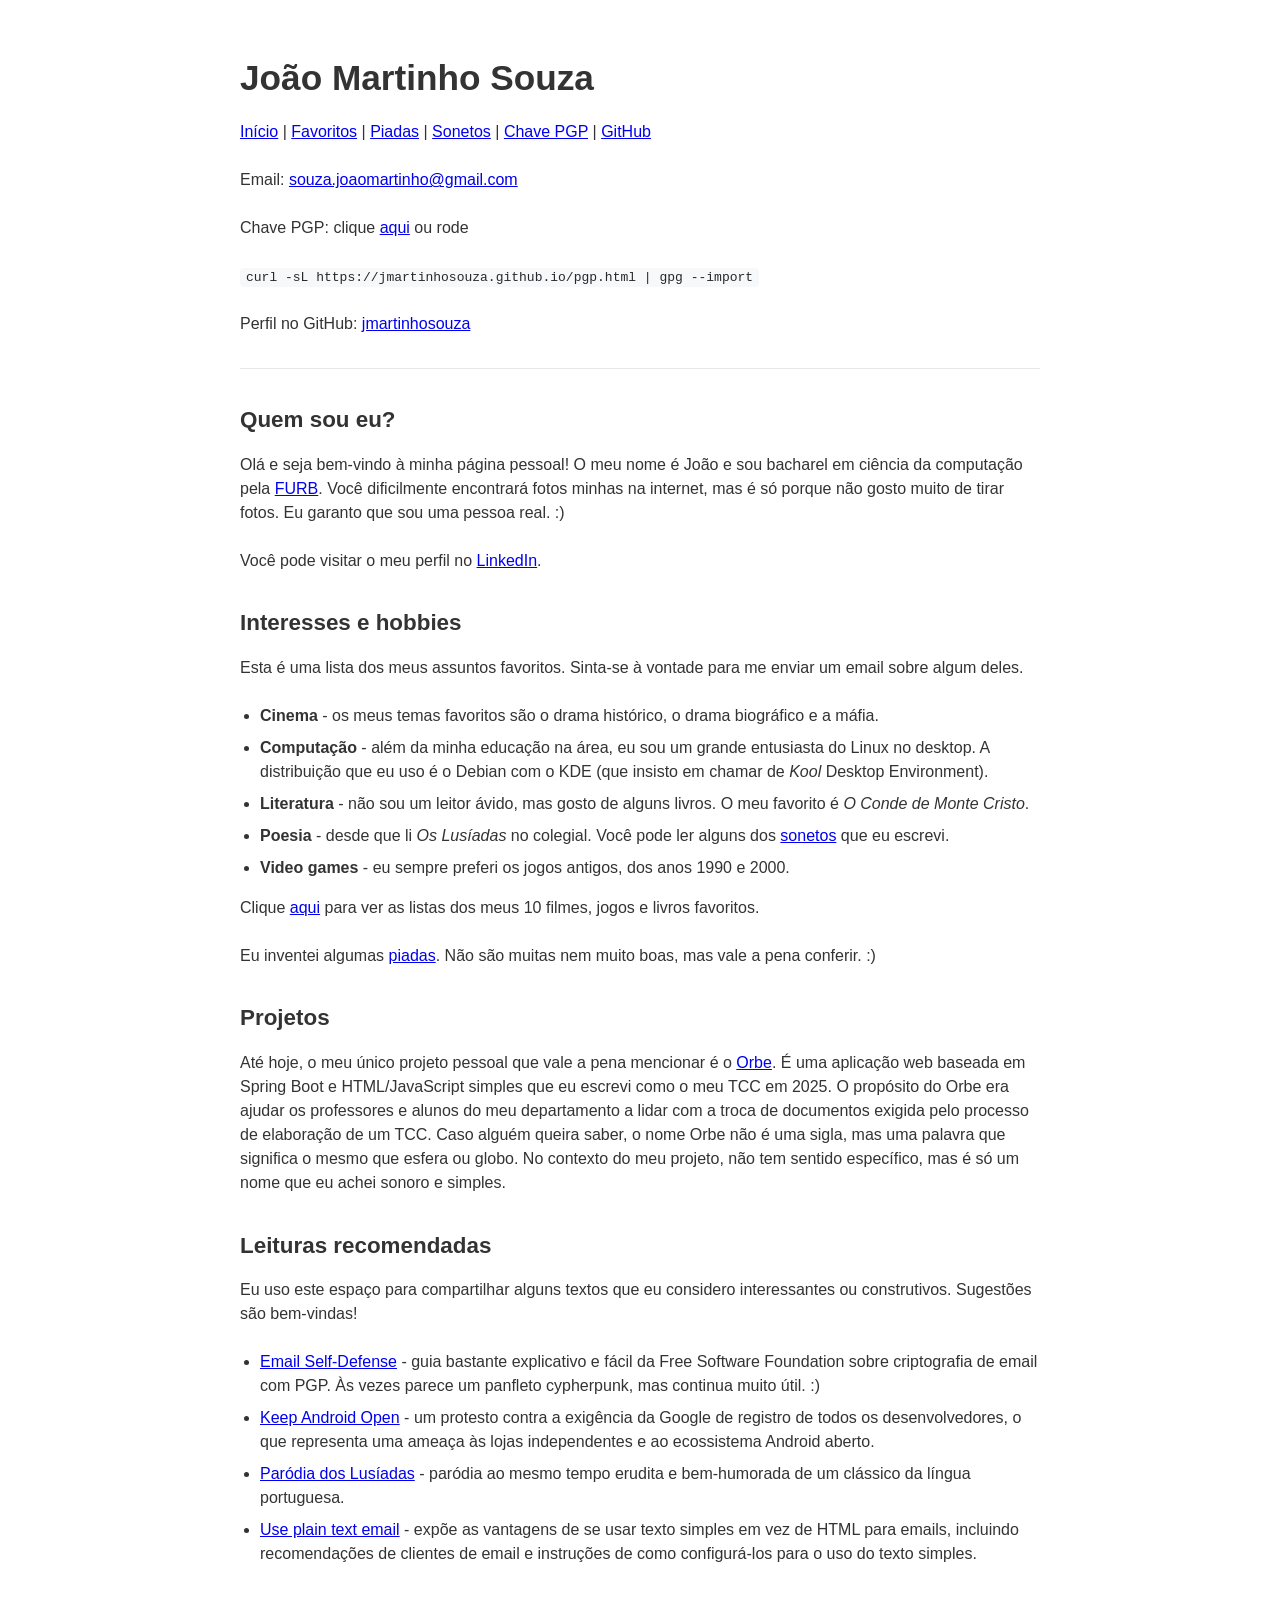
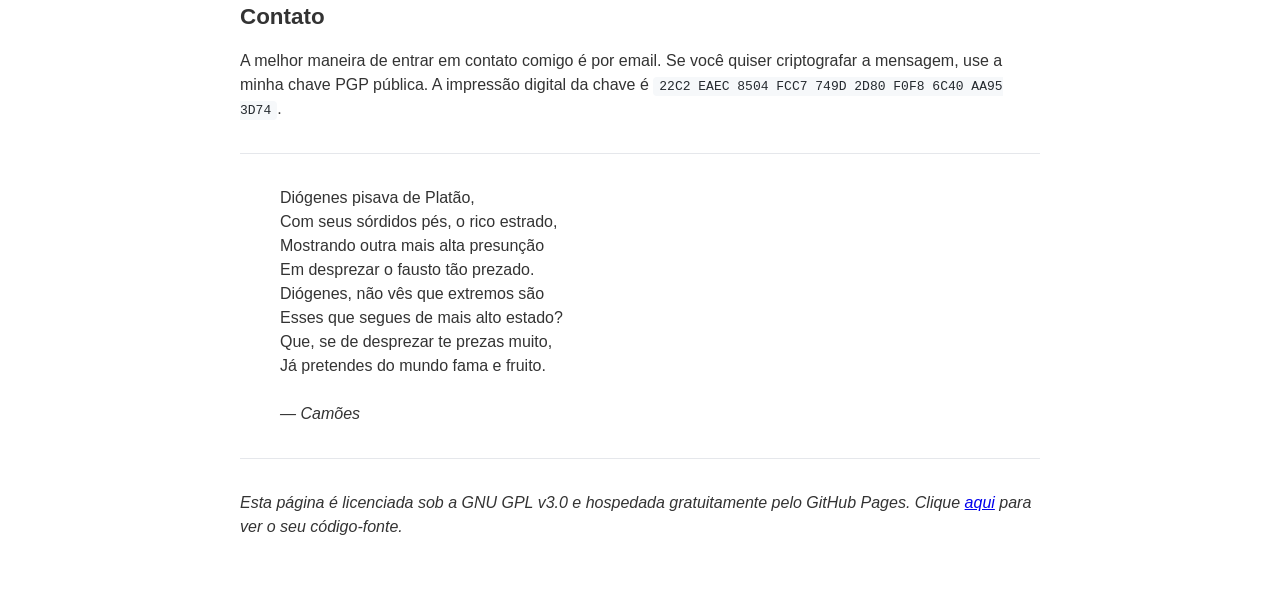
<file: index.html>
<!DOCTYPE html>
<html lang="pt">
<head>
      <meta charset="UTF-8">
      <meta name="viewport" content="width=device-width, initial-scale=1.0">
      <link rel="icon" href="./recursos/gato.jpg">
      <title>A minha página pessoal</title>

      <link rel="stylesheet" href="./estilo.css">
</head>
<body>
<div class="container">

      <h1>João Martinho Souza</h1>

      <p>
            <a href="index.html">Início</a> |
            <a href="favoritos.html">Favoritos</a> |
            <a href="piadas.html">Piadas</a> |
            <a href="sonetos.html">Sonetos</a> |
            <a href="pgp.html">Chave PGP</a> |
            <a href="https://github.com/jmartinhosouza">GitHub</a>
      </p>

      <p>Email: <a href="mailto:souza.joaomartinho@gmail.com">souza.joaomartinho@gmail.com</a></p>
      <p>Chave PGP: clique <a href="./recursos/jms-pub.asc" download>aqui</a> ou rode</p>
      <p><code>curl -sL https://jmartinhosouza.github.io/pgp.html | gpg --import</code></p>
      <p>Perfil no GitHub: <a href="https://github.com/jmartinhosouza">jmartinhosouza</a></p>

      <hr>

      <h3>Quem sou eu?</h3>

      <p>
            Olá e seja bem-vindo à minha página pessoal! O meu nome é João e sou bacharel em ciência da computação
            pela <a href="https://furb.br">FURB</a>. Você dificilmente encontrará fotos minhas na internet, mas é só
            porque não gosto muito de tirar fotos. Eu garanto que sou uma pessoa real. :)
      </p>

      <p>
            Você pode visitar o meu perfil no <a href="https://linkedin.com/in/jmartinhosouza">LinkedIn</a>.
      </p>

      <h3>Interesses e hobbies</h3>

      <p>
            Esta é uma lista dos meus assuntos favoritos. Sinta-se à vontade para me enviar um email sobre algum deles.
      </p>

      <ul>
            <li><b>Cinema</b> - os meus temas favoritos são o drama histórico, o drama biográfico e a máfia.</li>
            <li><b>Computação</b> - além da minha educação na área, eu sou um grande entusiasta do Linux no desktop. A distribuição 
                  que eu uso é o Debian com o KDE (que insisto em chamar de <i>Kool</i> Desktop Environment).</li>
            <li><b>Literatura</b> - não sou um leitor ávido, mas gosto de alguns livros. O meu favorito é <i>O Conde de Monte Cristo</i>.</li>
            <li><b>Poesia</b> - desde que li <i>Os Lusíadas</i> no colegial. Você pode ler alguns dos <a href="sonetos.html">sonetos</a>
                  que eu escrevi.</li>
            <li><b>Video games</b> - eu sempre preferi os jogos antigos, dos anos 1990 e 2000.</li>
      </ul>

      <p>
            Clique <a href="favoritos.html">aqui</a> para ver as listas dos meus 10 filmes, jogos e livros favoritos.
      </p>

      <p>
            Eu inventei algumas <a href="piadas.html">piadas</a>. Não são muitas nem muito boas, mas vale a pena conferir. :)
      </p>

      <h3>Projetos</h3>

      <p>
            Até hoje, o meu único projeto pessoal que vale a pena mencionar é o <a href="https://github.com/jmartinhosouza/orbe">Orbe</a>.
            É uma aplicação web baseada em Spring Boot e HTML/JavaScript simples que eu escrevi como o meu TCC em 2025. O propósito
            do Orbe era ajudar os professores e alunos do meu departamento a lidar com a troca de documentos exigida pelo processo de
            elaboração de um TCC. Caso alguém queira saber, o nome Orbe não é uma sigla, mas uma palavra que significa o mesmo que
            esfera ou globo. No contexto do meu projeto, não tem sentido específico, mas é só um nome que eu achei sonoro e simples.
      </p>

      <h3>Leituras recomendadas</h3>

      <p>
            Eu uso este espaço para compartilhar alguns textos que eu considero interessantes ou construtivos. Sugestões são bem-vindas!
      </p>

      <ul>
            <li><a href="https://emailselfdefense.fsf.org">Email Self-Defense</a> - guia bastante explicativo e fácil da Free Software
                  Foundation sobre criptografia de email com PGP. Às vezes parece um panfleto cypherpunk, mas continua muito
                  útil. :)</li>
            <li><a href="https://keepandroidopen.org/">Keep Android Open</a> - um protesto contra a exigência da Google de registro
                  de todos os desenvolvedores, o que representa uma ameaça às lojas independentes e ao ecossistema Android aberto.</li>
            <li><a href="https://pt.wikisource.org/wiki/Par%C3%B3dia_ao_primeiro_canto_dos_Lus%C3%ADadas_de_Cam%C3%B5es_por_quatro_estudantes_de_%C3%89vora_em_1589">
                  Paródia dos Lusíadas</a> - paródia ao mesmo tempo erudita e bem-humorada de um clássico da língua portuguesa.</li>
            <li><a href="https://useplaintext.email">Use plain text email</a> - expõe as vantagens de se usar texto simples em vez de HTML
                  para emails, incluindo recomendações de clientes de email e instruções de como configurá-los para o uso do texto
                  simples.</li>
      </ul>

      <h3>Contato</h3>

      <p>
            A melhor maneira de entrar em contato comigo é por email. Se você quiser criptografar a mensagem, use a minha chave PGP
            pública. A impressão digital da chave é <code>22C2 EAEC 8504 FCC7 749D 2D80 F0F8 6C40 AA95 3D74</code>.
      </p>

      <hr>

      <blockquote>
            Diógenes pisava de Platão,<br>
            Com seus sórdidos pés, o rico estrado,<br>
            Mostrando outra mais alta presunção<br>
            Em desprezar o fausto tão prezado.<br>
            Diógenes, não vês que extremos são<br>
            Esses que segues de mais alto estado?<br>
            Que, se de desprezar te prezas muito,<br>
            Já pretendes do mundo fama e fruito.<br>
            <br>
            <cite>— Camões</cite>
      </blockquote>

      <hr>

      <p>
            <i>Esta página é licenciada sob a GNU GPL v3.0 e hospedada gratuitamente pelo GitHub Pages. Clique
            <a href="https://github.com/jmartinhosouza/jmartinhosouza.github.io">aqui</a> para ver o seu código-fonte.</i>
      </p>
</div>
</body>
</html>
</file>
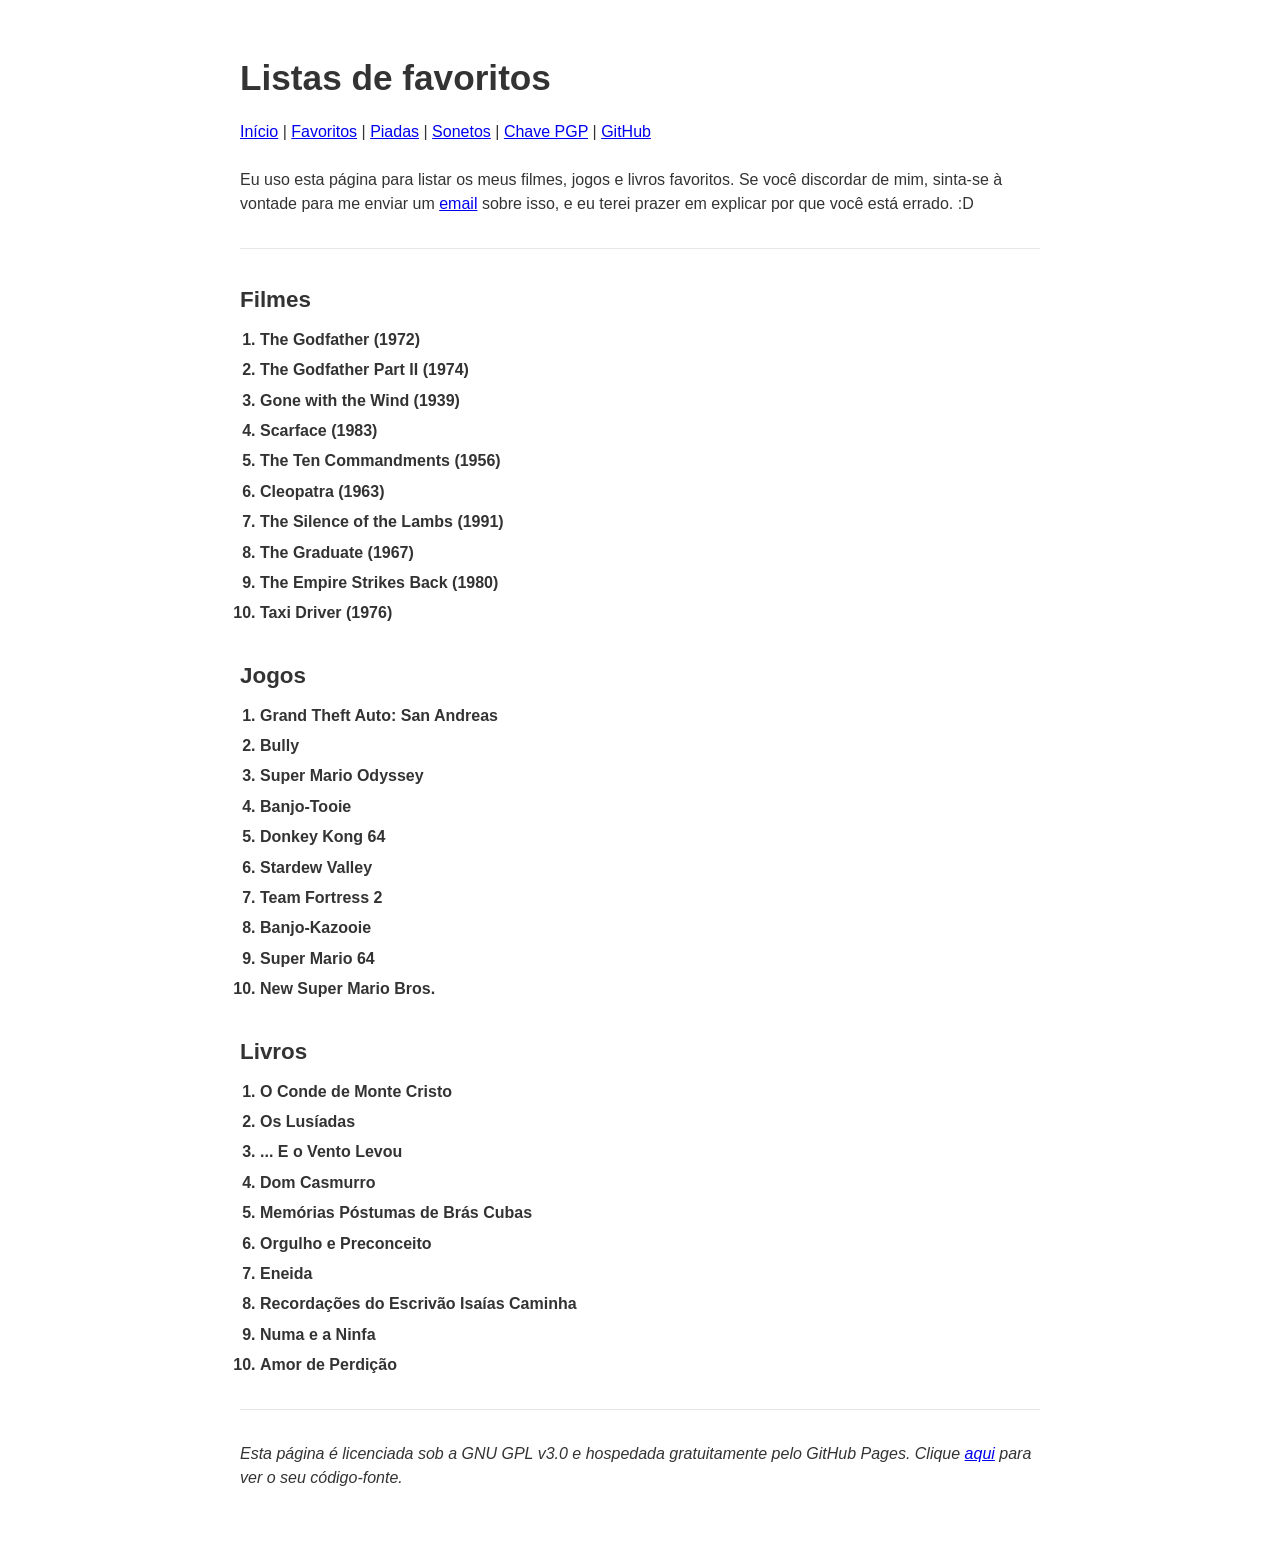
<file: favoritos.html>
<!DOCTYPE html>
<html lang="pt">
<head>
      <meta charset="UTF-8">
      <meta name="viewport" content="width=device-width, initial-scale=1.0">
      <link rel="icon" href="./recursos/gato.jpg">
      <title>Favoritos</title>

      <link rel="stylesheet" href="./estilo.css">
</head>
<body>
<div class="container">

      <h1>Listas de favoritos</h1>

      <p>
            <a href="index.html">Início</a> |
            <a href="favoritos.html">Favoritos</a> |
            <a href="piadas.html">Piadas</a> |
            <a href="sonetos.html">Sonetos</a> |
            <a href="pgp.html">Chave PGP</a> |
            <a href="https://github.com/jmartinhosouza">GitHub</a>
      </p>

      <p>
            Eu uso esta página para listar os meus filmes, jogos e livros favoritos. Se você discordar de mim, sinta-se à vontade
            para me enviar um <a href="mailto:souza.joaomartinho@gmail.com">email</a> sobre isso, e eu terei prazer em explicar por
            que você está errado. :D
      </p>

      <hr>

      <h3>Filmes</h3>

      <ol>
            <li>The Godfather (1972)</li>
            <li>The Godfather Part II (1974)</li>
            <li>Gone with the Wind (1939)</li>
            <li>Scarface (1983)</li>
            <li>The Ten Commandments (1956)</li>
            <li>Cleopatra (1963)</li>
            <li>The Silence of the Lambs (1991)</li>
            <li>The Graduate (1967)</li>
            <li>The Empire Strikes Back (1980)</li>
            <li>Taxi Driver (1976)</li>
      </ol>

      <h3>Jogos</h3>

      <ol>
            <li>Grand Theft Auto: San Andreas</li>
            <li>Bully</li>
            <li>Super Mario Odyssey</li>
            <li>Banjo-Tooie</li>
            <li>Donkey Kong 64</li>
            <li>Stardew Valley</li>
            <li>Team Fortress 2</li>
            <li>Banjo-Kazooie</li>
            <li>Super Mario 64</li>
            <li>New Super Mario Bros.</li>
      </ol>

      <h3>Livros</h3>

      <ol>
            <li>O Conde de Monte Cristo</li>
            <li>Os Lusíadas</li>
            <li>... E o Vento Levou</li>
            <li>Dom Casmurro</li>
            <li>Memórias Póstumas de Brás Cubas</li>
            <li>Orgulho e Preconceito</li>
            <li>Eneida</li>
            <li>Recordações do Escrivão Isaías Caminha</li>
            <li>Numa e a Ninfa</li>
            <li>Amor de Perdição</li>
      </ol>

      <hr>

      <p>
            <i>Esta página é licenciada sob a GNU GPL v3.0 e hospedada gratuitamente pelo GitHub Pages. Clique
            <a href="https://github.com/jmartinhosouza/jmartinhosouza.github.io">aqui</a> para ver o seu código-fonte.</i>
      </p>
</div>
</body>
</html>
</file>
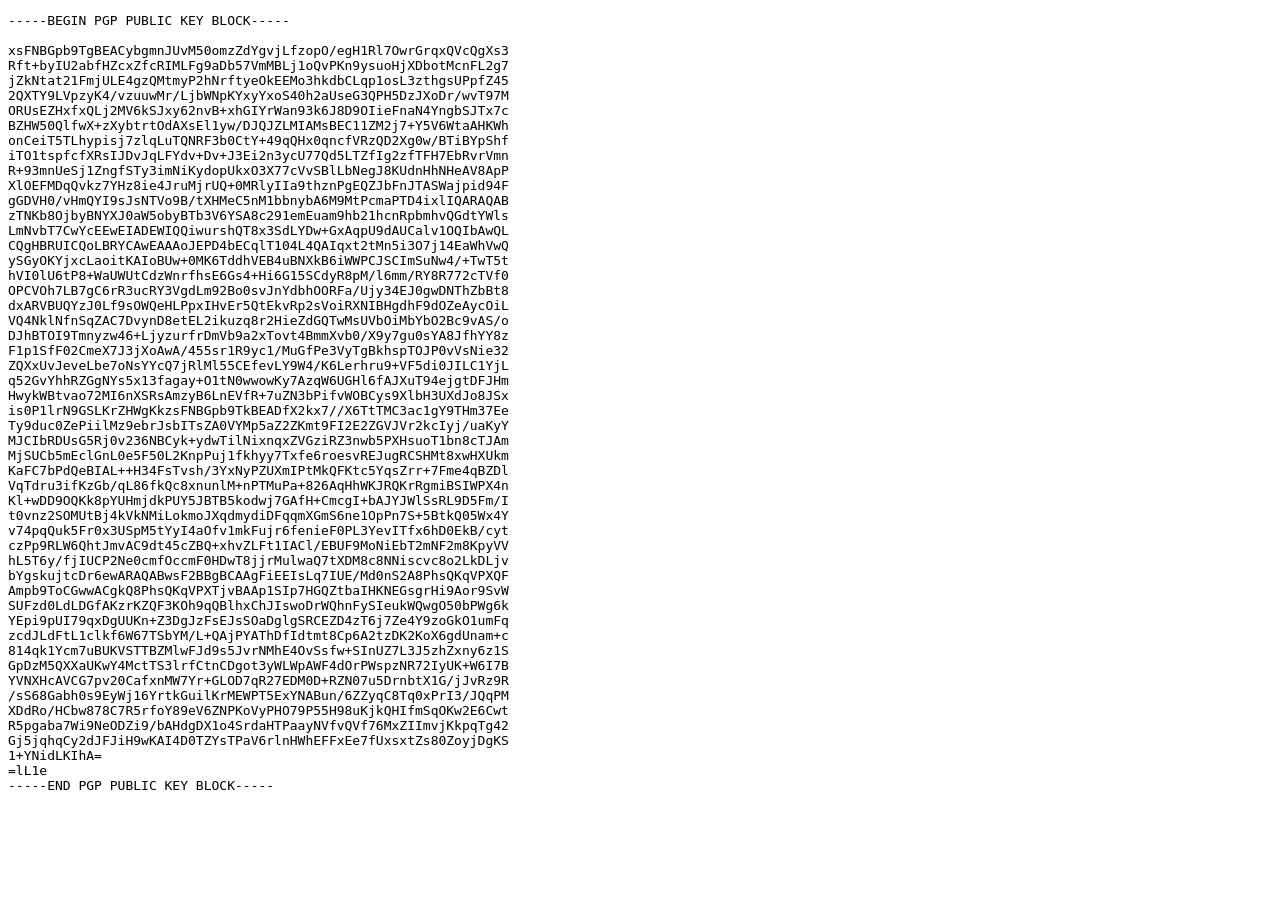
<file: pgp.html>
<!DOCTYPE html>
<html lang="pt">
<head>
      <meta charset="UTF-8">
      <meta name="viewport" content="width=device-width, initial-scale=1.0">
      <link rel="icon" href="./recursos/gato.jpg">
      <title>Chave PGP</title>

      <style>
            pre {
                  white-space: pre-wrap;
                  word-break: break-word;
                  overflow-x: auto;
                  max-width: 100%;
            }
      </style>
</head>
<body>
      <pre>
-----BEGIN PGP PUBLIC KEY BLOCK-----

xsFNBGpb9TgBEACybgmnJUvM50omzZdYgvjLfzopO/egH1Rl7OwrGrqxQVcQgXs3
Rft+byIU2abfHZcxZfcRIMLFg9aDb57VmMBLj1oQvPKn9ysuoHjXDbotMcnFL2g7
jZkNtat21FmjULE4gzQMtmyP2hNrftyeOkEEMo3hkdbCLqp1osL3zthgsUPpfZ45
2QXTY9LVpzyK4/vzuuwMr/LjbWNpKYxyYxoS40h2aUseG3QPH5DzJXoDr/wvT97M
ORUsEZHxfxQLj2MV6kSJxy62nvB+xhGIYrWan93k6J8D9OIieFnaN4YngbSJTx7c
BZHW50QlfwX+zXybtrtOdAXsEl1yw/DJQJZLMIAMsBEC11ZM2j7+Y5V6WtaAHKWh
onCeiT5TLhypisj7zlqLuTQNRF3b0CtY+49qQHx0qncfVRzQD2Xg0w/BTiBYpShf
iTO1tspfcfXRsIJDvJqLFYdv+Dv+J3Ei2n3ycU77Qd5LTZfIg2zfTFH7EbRvrVmn
R+93mnUeSj1ZngfSTy3imNiKydopUkxO3X77cVvSBlLbNegJ8KUdnHhNHeAV8ApP
XlOEFMDqQvkz7YHz8ie4JruMjrUQ+0MRlyIIa9thznPgEQZJbFnJTASWajpid94F
gGDVH0/vHmQYI9sJsNTVo9B/tXHMeC5nM1bbnybA6M9MtPcmaPTD4ixlIQARAQAB
zTNKb8OjbyBNYXJ0aW5obyBTb3V6YSA8c291emEuam9hb21hcnRpbmhvQGdtYWls
LmNvbT7CwYcEEwEIADEWIQQiwurshQT8x3SdLYDw+GxAqpU9dAUCalv1OQIbAwQL
CQgHBRUICQoLBRYCAwEAAAoJEPD4bECqlT104L4QAIqxt2tMn5i3O7j14EaWhVwQ
ySGyOKYjxcLaoitKAIoBUw+0MK6TddhVEB4uBNXkB6iWWPCJSCImSuNw4/+TwT5t
hVI0lU6tP8+WaUWUtCdzWnrfhsE6Gs4+Hi6G15SCdyR8pM/l6mm/RY8R772cTVf0
OPCVOh7LB7gC6rR3ucRY3VgdLm92Bo0svJnYdbhOORFa/Ujy34EJ0gwDNThZbBt8
dxARVBUQYzJ0Lf9sOWQeHLPpxIHvEr5QtEkvRp2sVoiRXNIBHgdhF9dOZeAycOiL
VQ4NklNfnSqZAC7DvynD8etEL2ikuzq8r2HieZdGQTwMsUVbOiMbYbO2Bc9vAS/o
DJhBTOI9Tmnyzw46+LjyzurfrDmVb9a2xTovt4BmmXvb0/X9y7gu0sYA8JfhYY8z
F1p1SfF02CmeX7J3jXoAwA/455sr1R9yc1/MuGfPe3VyTgBkhspTOJP0vVsNie32
ZQXxUvJeveLbe7oNsYYcQ7jRlMl55CEfevLY9W4/K6Lerhru9+VF5di0JILC1YjL
q52GvYhhRZGgNYs5x13fagay+O1tN0wwowKy7AzqW6UGHl6fAJXuT94ejgtDFJHm
HwykWBtvao72MI6nXSRsAmzyB6LnEVfR+7uZN3bPifvWOBCys9XlbH3UXdJo8JSx
is0P1lrN9GSLKrZHWgKkzsFNBGpb9TkBEADfX2kx7//X6TtTMC3ac1gY9THm37Ee
Ty9duc0ZePiilMz9ebrJsbITsZA0VYMp5aZ2ZKmt9FI2E2ZGVJVr2kcIyj/uaKyY
MJCIbRDUsG5Rj0v236NBCyk+ydwTilNixnqxZVGziRZ3nwb5PXHsuoT1bn8cTJAm
MjSUCb5mEclGnL0e5F50L2KnpPuj1fkhyy7Txfe6roesvREJugRCSHMt8xwHXUkm
KaFC7bPdQeBIAL++H34FsTvsh/3YxNyPZUXmIPtMkQFKtc5YqsZrr+7Fme4qBZDl
VqTdru3ifKzGb/qL86fkQc8xnunlM+nPTMuPa+826AqHhWKJRQKrRgmiBSIWPX4n
Kl+wDD9OQKk8pYUHmjdkPUY5JBTB5kodwj7GAfH+CmcgI+bAJYJWlSsRL9D5Fm/I
t0vnz2SOMUtBj4kVkNMiLokmoJXqdmydiDFqqmXGmS6ne1OpPn7S+5BtkQ05Wx4Y
v74pqQuk5Fr0x3USpM5tYyI4aOfv1mkFujr6fenieF0PL3YevITfx6hD0EkB/cyt
czPp9RLW6QhtJmvAC9dt45cZBQ+xhvZLFt1IACl/EBUF9MoNiEbT2mNF2m8KpyVV
hL5T6y/fjIUCP2Ne0cmfOccmF0HDwT8jjrMulwaQ7tXDM8c8NNiscvc8o2LkDLjv
bYgskujtcDr6ewARAQABwsF2BBgBCAAgFiEEIsLq7IUE/Md0nS2A8PhsQKqVPXQF
Ampb9ToCGwwACgkQ8PhsQKqVPXTjvBAAp1SIp7HGQZtbaIHKNEGsgrHi9Aor9SvW
SUFzd0LdLDGfAKzrKZQF3KOh9qQBlhxChJIswoDrWQhnFySIeukWQwgO50bPWg6k
YEpi9pUI79qxDgUUKn+Z3DgJzFsEJsSOaDglgSRCEZD4zT6j7Ze4Y9zoGkO1umFq
zcdJLdFtL1clkf6W67TSbYM/L+QAjPYAThDfIdtmt8Cp6A2tzDK2KoX6gdUnam+c
814qk1Ycm7uBUKVSTTBZMlwFJd9s5JvrNMhE4OvSsfw+SInUZ7L3J5zhZxny6z1S
GpDzM5QXXaUKwY4MctTS3lrfCtnCDgot3yWLWpAWF4dOrPWspzNR72IyUK+W6I7B
YVNXHcAVCG7pv20CafxnMW7Yr+GLOD7qR27EDM0D+RZN07u5DrnbtX1G/jJvRz9R
/sS68Gabh0s9EyWj16YrtkGuilKrMEWPT5ExYNABun/6ZZyqC8Tq0xPrI3/JQqPM
XDdRo/HCbw878C7R5rfoY89eV6ZNPKoVyPHO79P55H98uKjkQHIfmSqOKw2E6Cwt
R5pgaba7Wi9NeODZi9/bAHdgDX1o4SrdaHTPaayNVfvQVf76MxZIImvjKkpqTg42
Gj5jqhqCy2dJFJiH9wKAI4D0TZYsTPaV6rlnHWhEFFxEe7fUxsxtZs80ZoyjDgKS
1+YNidLKIhA=
=lL1e
-----END PGP PUBLIC KEY BLOCK-----
      </pre>
</body>
</html>
</file>
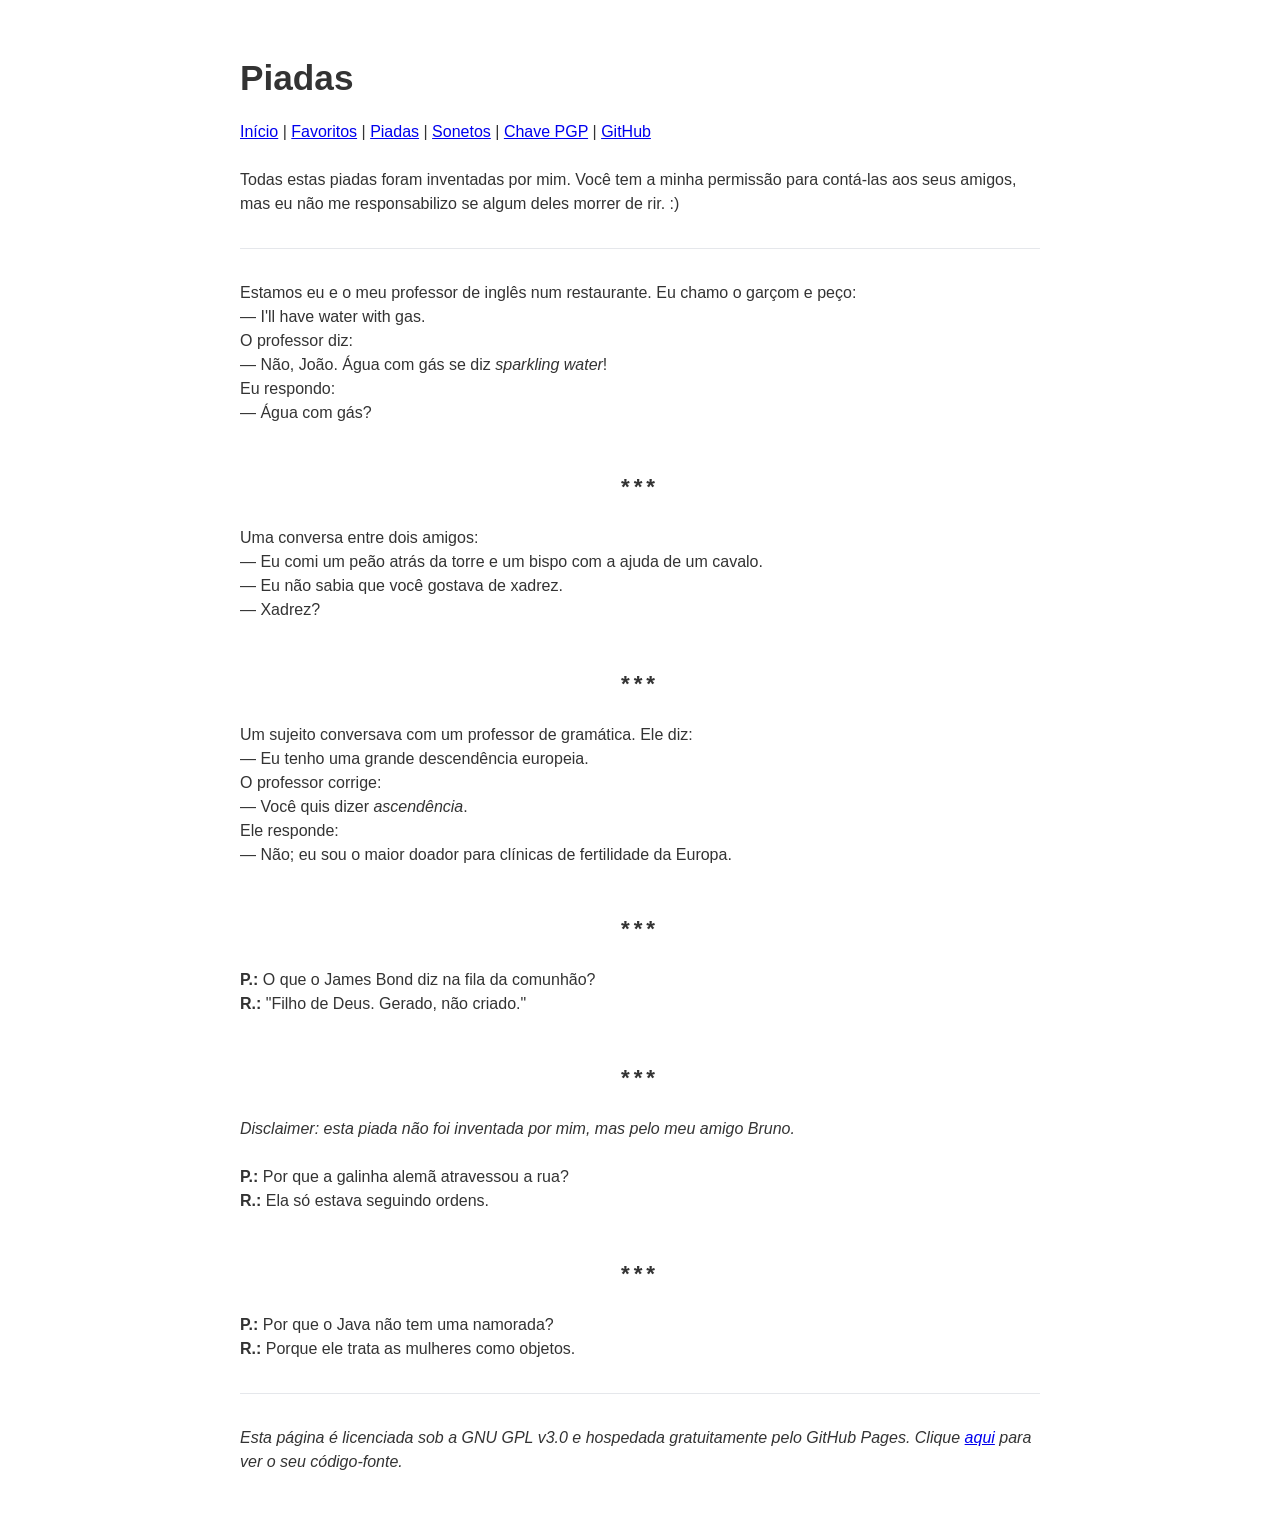
<file: piadas.html>
<!DOCTYPE html>
<html lang="pt">
<head>
      <meta charset="UTF-8">
      <meta name="viewport" content="width=device-width, initial-scale=1.0">
      <link rel="icon" href="./recursos/gato.jpg">
      <title>Piadas</title>

      <link rel="stylesheet" href="./estilo.css">
</head>
<body class="pagina-piadas">
<div class="container">

      <h1>Piadas</h1>

      <p>
            <a href="index.html">Início</a> |
            <a href="favoritos.html">Favoritos</a> |
            <a href="piadas.html">Piadas</a> |
            <a href="sonetos.html">Sonetos</a> |
            <a href="pgp.html">Chave PGP</a> |
            <a href="https://github.com/jmartinhosouza">GitHub</a>
      </p>

      <p>
            Todas estas piadas foram inventadas por mim. Você tem a minha permissão para contá-las aos seus amigos, mas eu não me responsabilizo
            se algum deles morrer de rir. :)
      </p>

      <hr>

      <p>
            Estamos eu e o meu professor de inglês num restaurante. Eu chamo o garçom e peço:<br>
            — I'll have water with gas.<br>
            O professor diz:<br>
            — Não, João. Água com gás se diz <i>sparkling water</i>!<br>
            Eu respondo:<br>
            — Água com gás?
      </p>

      <h3>***</h3>

      <p>
            Uma conversa entre dois amigos:<br>
            — Eu comi um peão atrás da torre e um bispo com a ajuda de um cavalo.<br>
            — Eu não sabia que você gostava de xadrez.<br>
            — Xadrez?
      </p>

      <h3>***</h3>

      <p>
            Um sujeito conversava com um professor de gramática. Ele diz:<br>
            — Eu tenho uma grande descendência europeia.<br>
            O professor corrige:<br>
            — Você quis dizer <i>ascendência</i>.<br>
            Ele responde:<br>
            — Não; eu sou o maior doador para clínicas de fertilidade da Europa.
      </p>

      <h3>***</h3>

      <p>
            <b>P.:</b> O que o James Bond diz na fila da comunhão?<br>
            <b>R.:</b> "Filho de Deus. Gerado, não criado."
      </p>

      <h3>***</h3>

      <p>
            <i>Disclaimer: esta piada não foi inventada por mim, mas pelo meu amigo Bruno.</i><br>
            <br>
            <b>P.:</b> Por que a galinha alemã atravessou a rua?<br>
            <b>R.:</b> Ela só estava seguindo ordens.
      </p>

      <h3>***</h3>

      <p>
            <b>P.:</b> Por que o Java não tem uma namorada?<br>
            <b>R.:</b> Porque ele trata as mulheres como objetos.
      </p>

      <hr>

      <p>
            <i>Esta página é licenciada sob a GNU GPL v3.0 e hospedada gratuitamente pelo GitHub Pages. Clique
            <a href="https://github.com/jmartinhosouza/jmartinhosouza.github.io">aqui</a> para ver o seu código-fonte.</i>
      </p>
</div>
</body>
</html>
</file>
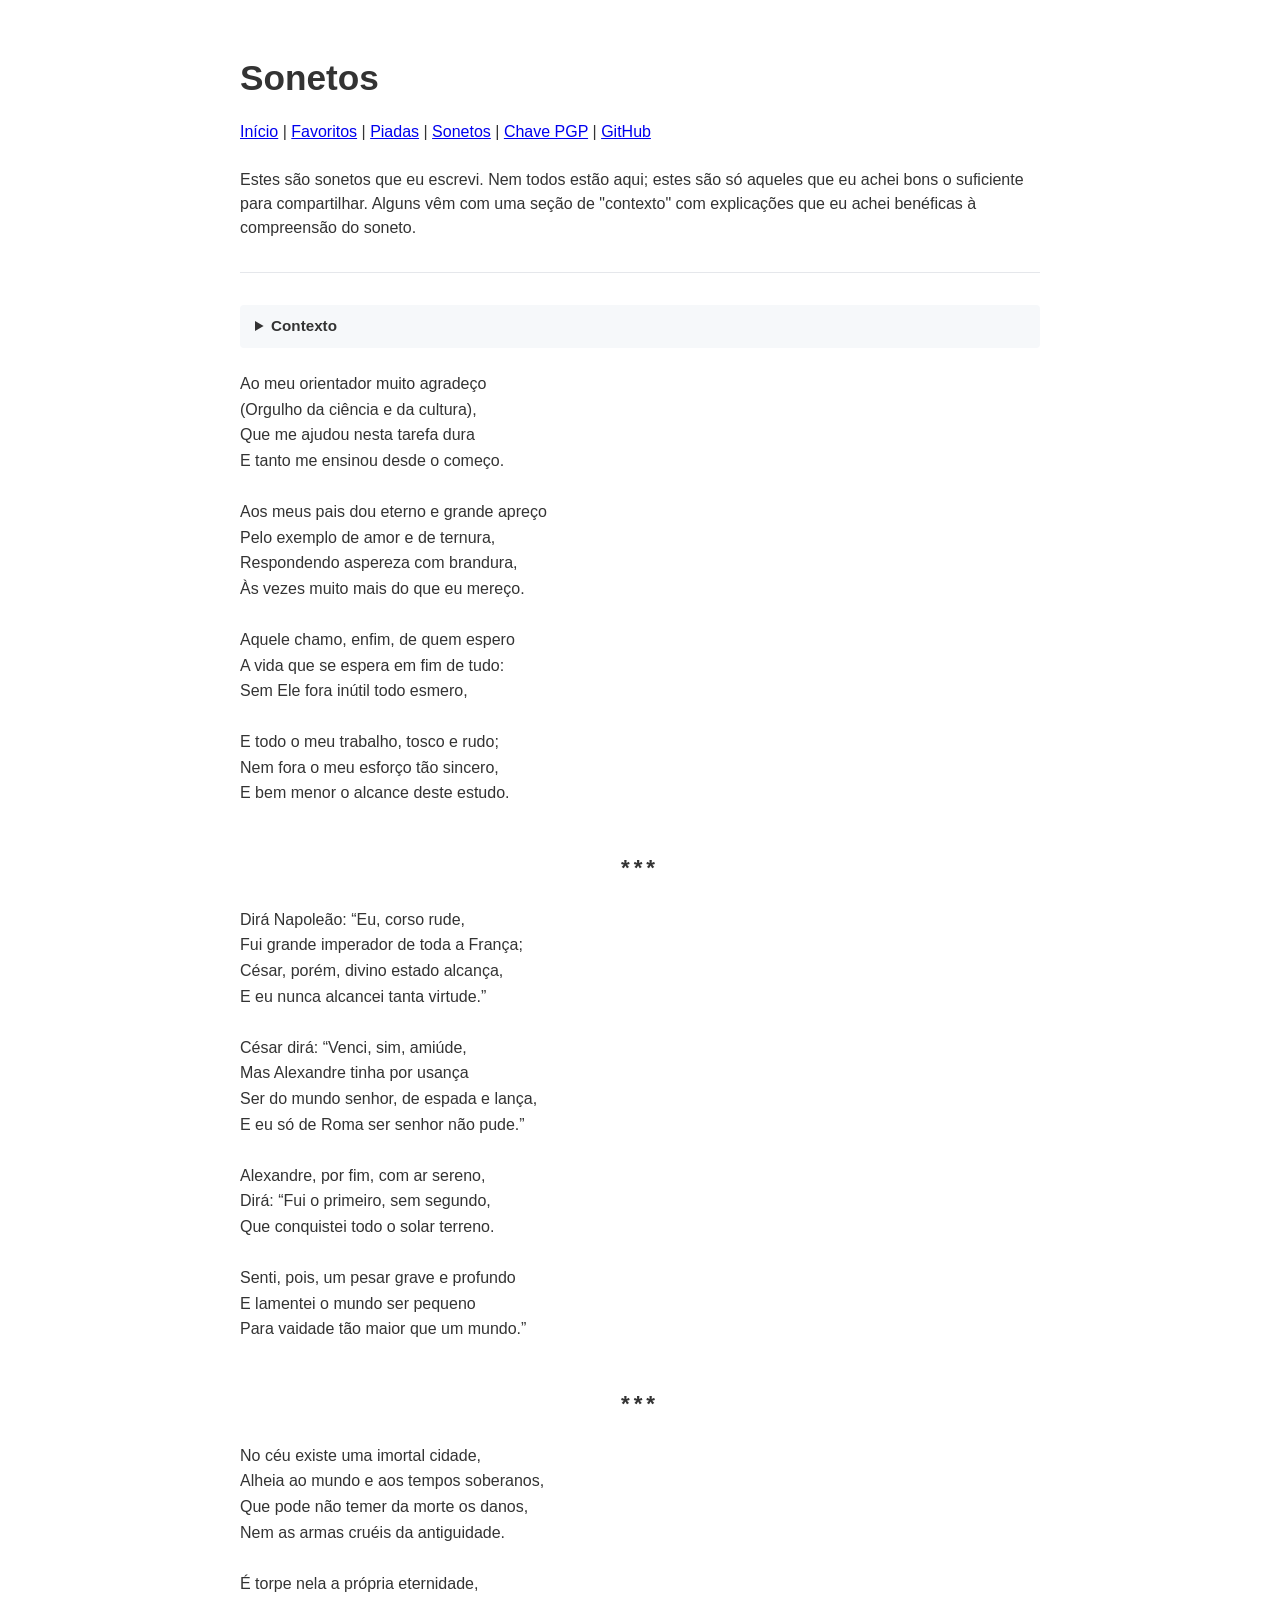
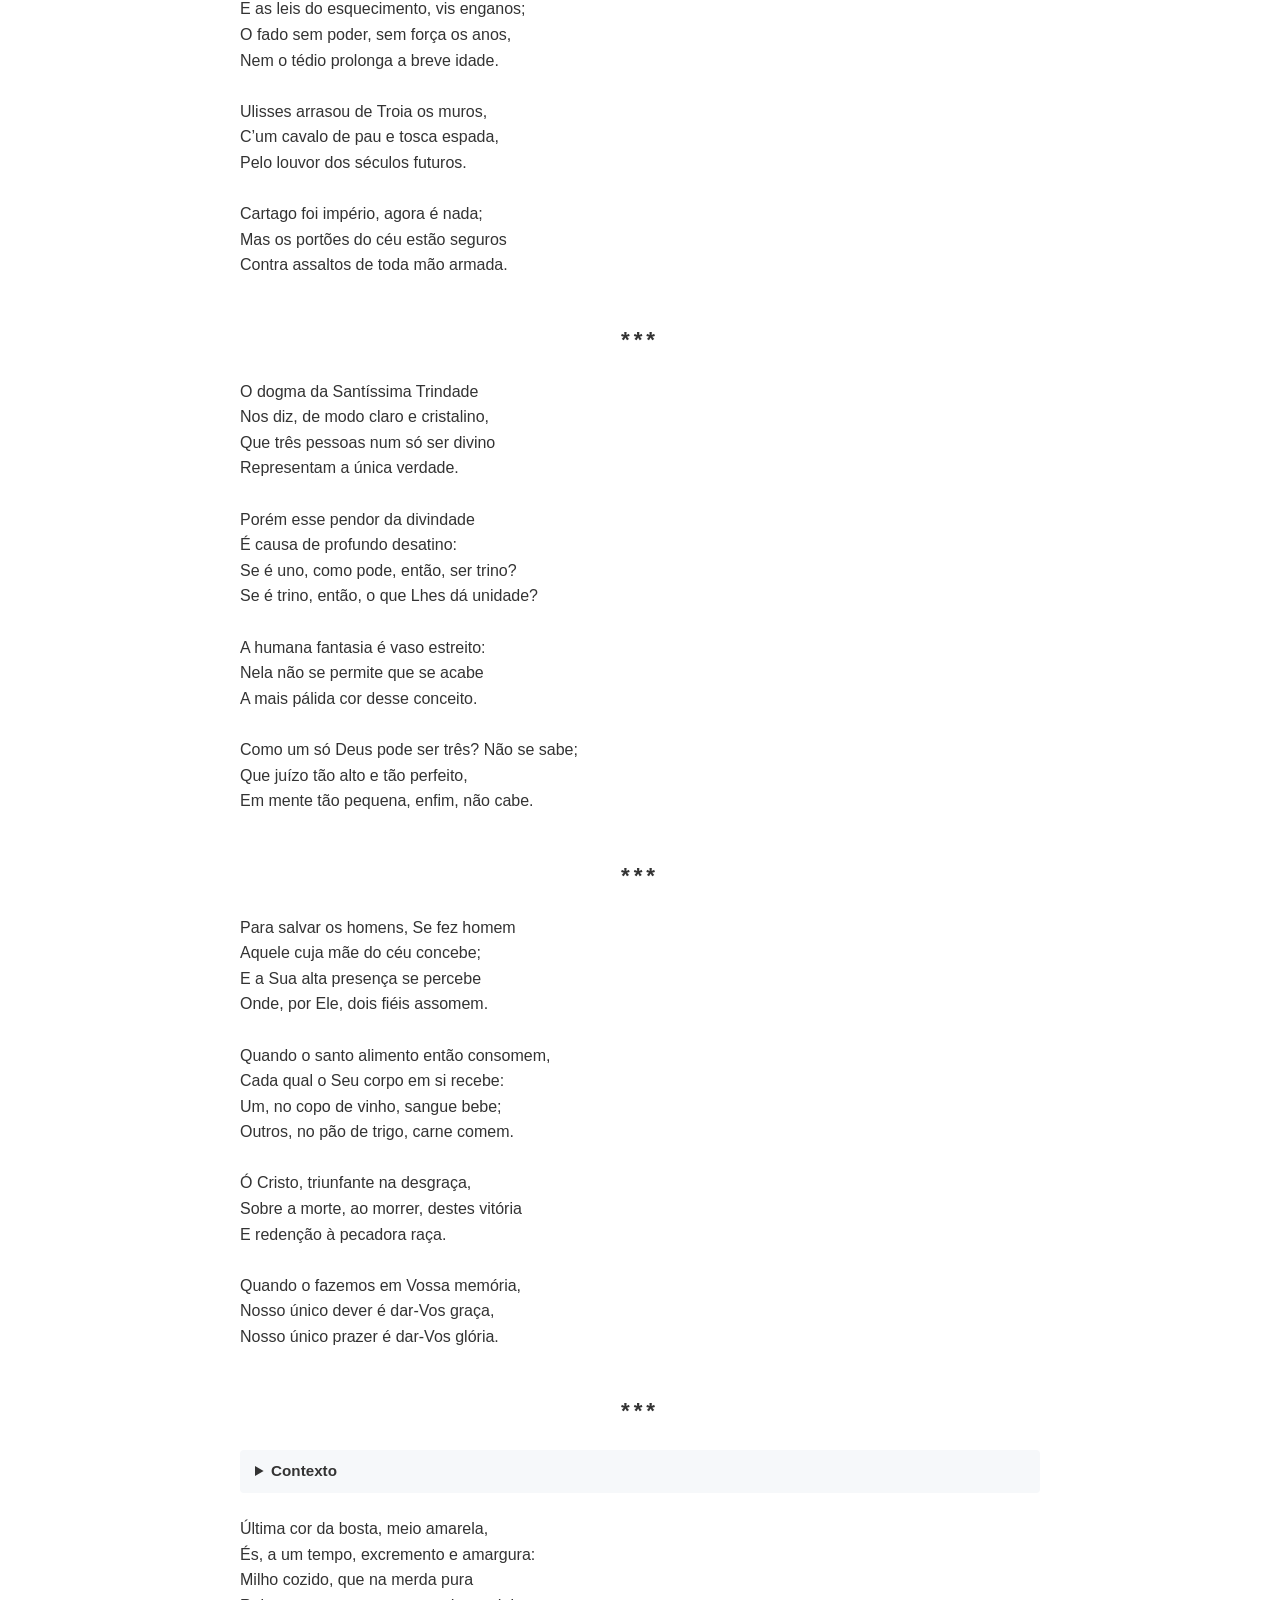
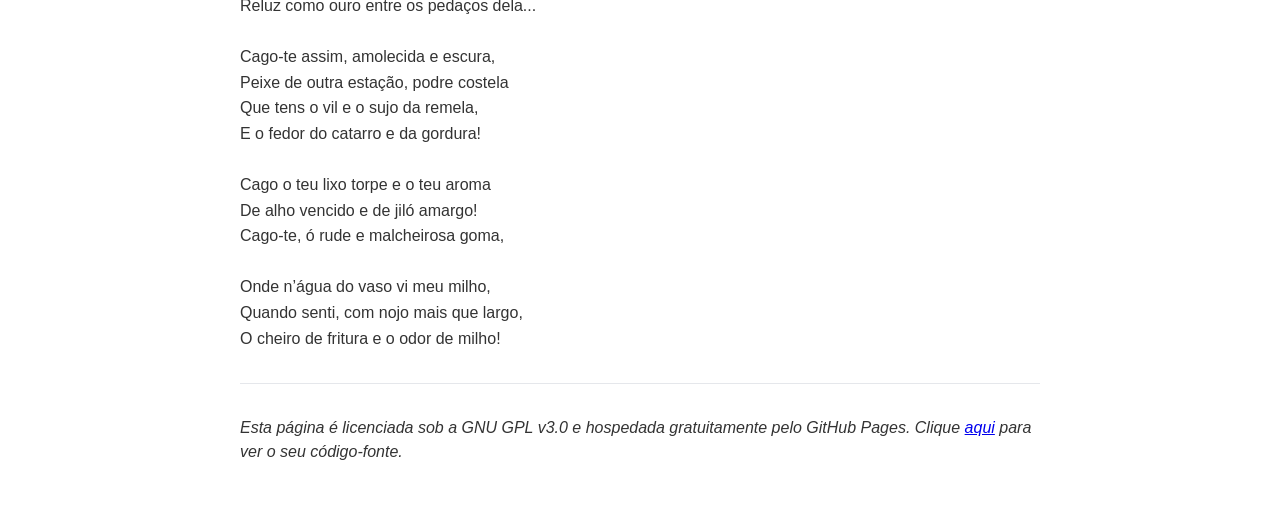
<file: sonetos.html>
<!DOCTYPE html>
<html lang="pt">
<head>
      <meta charset="UTF-8">
      <meta name="viewport" content="width=device-width, initial-scale=1.0">
      <link rel="icon" href="./recursos/gato.jpg">
      <title>Sonetos</title>

      <link rel="stylesheet" href="./estilo.css">
</head>
<body class="pagina-sonetos">
<div class="container">

      <h1>Sonetos</h1>

      <p>
            <a href="index.html">Início</a> |
            <a href="favoritos.html">Favoritos</a> |
            <a href="piadas.html">Piadas</a> |
            <a href="sonetos.html">Sonetos</a> |
            <a href="pgp.html">Chave PGP</a> |
            <a href="https://github.com/jmartinhosouza">GitHub</a>
      </p>

      <p>
            Estes são sonetos que eu escrevi. Nem todos estão aqui; estes são só aqueles que eu achei bons o suficiente para compartilhar.
            Alguns vêm com uma seção de "contexto" com explicações que eu achei benéficas à compreensão do soneto.
      </p>

      <hr>

      <details>
            <summary>Contexto</summary>
            Eu escrevi este soneto para a página de agradecimentos da monografia do meu TCC,
            que no entanto nunca foi publicado porque eu optei pelo formato de artigo, que não tem essa página.
      </details>

      <p class="soneto">
            Ao meu orientador muito agradeço<br>
            (Orgulho da ciência e da cultura),<br>
            Que me ajudou nesta tarefa dura<br>
            E tanto me ensinou desde o começo.<br>
            <br>
            Aos meus pais dou eterno e grande apreço<br>
            Pelo exemplo de amor e de ternura,<br>
            Respondendo aspereza com brandura,<br>
            Às vezes muito mais do que eu mereço.<br>
            <br>
            Aquele chamo, enfim, de quem espero<br>
            A vida que se espera em fim de tudo:<br>
            Sem Ele fora inútil todo esmero,<br>
            <br>
            E todo o meu trabalho, tosco e rudo;<br>
            Nem fora o meu esforço tão sincero,<br>
            E bem menor o alcance deste estudo.
      </p>

      <h3>***</h3>

      <p class="soneto">
            Dirá Napoleão: “Eu, corso rude,<br>
            Fui grande imperador de toda a França;<br>
            César, porém, divino estado alcança,<br>
            E eu nunca alcancei tanta virtude.”<br>
            <br>
            César dirá: “Venci, sim, amiúde,<br>
            Mas Alexandre tinha por usança<br>
            Ser do mundo senhor, de espada e lança,<br>
            E eu só de Roma ser senhor não pude.”<br>
            <br>
            Alexandre, por fim, com ar sereno,<br>
            Dirá: “Fui o primeiro, sem segundo,<br>
            Que conquistei todo o solar terreno.<br>
            <br>
            Senti, pois, um pesar grave e profundo<br>
            E lamentei o mundo ser pequeno<br>
            Para vaidade tão maior que um mundo.”
      </p>

      <h3>***</h3>

      <p class="soneto">
            No céu existe uma imortal cidade,<br>
            Alheia ao mundo e aos tempos soberanos,<br>
            Que pode não temer da morte os danos,<br>
            Nem as armas cruéis da antiguidade.<br>
            <br>
            É torpe nela a própria eternidade,<br>
            E as leis do esquecimento, vis enganos;<br>
            O fado sem poder, sem força os anos,<br>
            Nem o tédio prolonga a breve idade.<br>
            <br>
            Ulisses arrasou de Troia os muros,<br>
            C’um cavalo de pau e tosca espada,<br>
            Pelo louvor dos séculos futuros.<br>
            <br>
            Cartago foi império, agora é nada;<br>
            Mas os portões do céu estão seguros<br>
            Contra assaltos de toda mão armada.
      </p>

      <h3>***</h3>

      <p class="soneto">
            O dogma da Santíssima Trindade<br>
            Nos diz, de modo claro e cristalino,<br>
            Que três pessoas num só ser divino<br>
            Representam a única verdade.<br>
            <br>
            Porém esse pendor da divindade<br>
            É causa de profundo desatino:<br>
            Se é uno, como pode, então, ser trino?<br>
            Se é trino, então, o que Lhes dá unidade?<br>
            <br>
            A humana fantasia é vaso estreito:<br>
            Nela não se permite que se acabe<br>
            A mais pálida cor desse conceito.<br>
            <br>
            Como um só Deus pode ser três? Não se sabe;<br>
            Que juízo tão alto e tão perfeito,<br>
            Em mente tão pequena, enfim, não cabe.
      </p>

      <h3>***</h3>

      <p class="soneto">
            Para salvar os homens, Se fez homem<br>
            Aquele cuja mãe do céu concebe;<br>
            E a Sua alta presença se percebe<br>
            Onde, por Ele, dois fiéis assomem.<br>
            <br>
            Quando o santo alimento então consomem,<br>
            Cada qual o Seu corpo em si recebe:<br>
            Um, no copo de vinho, sangue bebe;<br>
            Outros, no pão de trigo, carne comem.<br>
            <br>
            Ó Cristo, triunfante na desgraça,<br>
            Sobre a morte, ao morrer, destes vitória<br>
            E redenção à pecadora raça.<br>
            <br>
            Quando o fazemos em Vossa memória,<br>
            Nosso único dever é dar-Vos graça,<br>
            Nosso único prazer é dar-Vos glória.
      </p>

      <h3>***</h3>

      <details>
            <summary>Contexto</summary>
            Eu escrevi este soneto como uma paródia humorística do <i>Último flor do Lácio</i>, de Olavo Bilac.
            O original pode ser lido <a href="https://pt.wikisource.org/wiki/L%C3%ADngua_Portuguesa">aqui</a>.
      </details>

      <p class="soneto">
            Última cor da bosta, meio amarela,<br>
            És, a um tempo, excremento e amargura:<br>
            Milho cozido, que na merda pura<br>
            Reluz como ouro entre os pedaços dela...<br>
            <br>
            Cago-te assim, amolecida e escura,<br>
            Peixe de outra estação, podre costela<br>
            Que tens o vil e o sujo da remela,<br>
            E o fedor do catarro e da gordura!<br>
            <br>
            Cago o teu lixo torpe e o teu aroma<br>
            De alho vencido e de jiló amargo!<br>
            Cago-te, ó rude e malcheirosa goma,<br>
            <br>
            Onde n’água do vaso vi meu milho,<br>
            Quando senti, com nojo mais que largo,<br>
            O cheiro de fritura e o odor de milho!
      </p>

      <hr>

      <p>
            <i>Esta página é licenciada sob a GNU GPL v3.0 e hospedada gratuitamente pelo GitHub Pages. Clique
            <a href="https://github.com/jmartinhosouza/jmartinhosouza.github.io">aqui</a> para ver o seu código-fonte.</i>
      </p>
</div>
</body>
</html>
</file>
<file: estilo.css>
body {
    font-family: -apple-system, BlinkMacSystemFont, "Segoe UI", Roboto, Helvetica, Arial, sans-serif;
    line-height: 1.5;
    padding: 20px;
    color: #333;
}

.container {
    max-width: 800px;
    margin: 0 auto;
}

h1 {
    font-size: 2.2em;
    margin-bottom: 0.2em;
}

body.pagina-404 h1 {
    margin-bottom: 0.5em;
    margin-top: 1.5em;
}

h3 {
    font-size: 1.4em;
    margin-top: 1.5em;
    margin-bottom: 0.5em;
}

p {
    margin-bottom: 1.5em;
}

hr {
    border: 0;
    border-top: 1px solid #e5e7eb;
    margin: 2em 0;
}

ol, ul {
    margin-top: 0.5em;
    padding-left: 20px;
}

ol li {
    margin-bottom: 0.4em;
    font-weight: bold;
}

ul li {
    margin-bottom: 0.5em;
}

code {
    background-color: #f6f8fa;
    color: #24292e;
    padding: 2px 6px;
    border-radius: 4px;
    font-family: monospace;
}

pre {
    white-space: pre-wrap;
    word-break: break-word;
    overflow-x: auto;
    max-width: 100%;
}

body.pagina-piadas h3 {
    margin-top: 2em;
    margin-bottom: 1em;
    text-align: center;
    letter-spacing: 4px;
}

body.pagina-sonetos h3 {
    margin-top: 2em;
    margin-bottom: 1em;
    text-align: center;
    letter-spacing: 4px;
}

details {
    background-color: #f6f8fa;
    padding: 10px 15px;
    border-radius: 4px;
    margin-bottom: 1.5em;
    font-size: 0.95em;
}

summary {
    cursor: pointer;
    font-weight: bold;
}

.soneto {
    margin-top: 1em;
    margin-bottom: 2em;
    line-height: 1.6;
}
</file>
